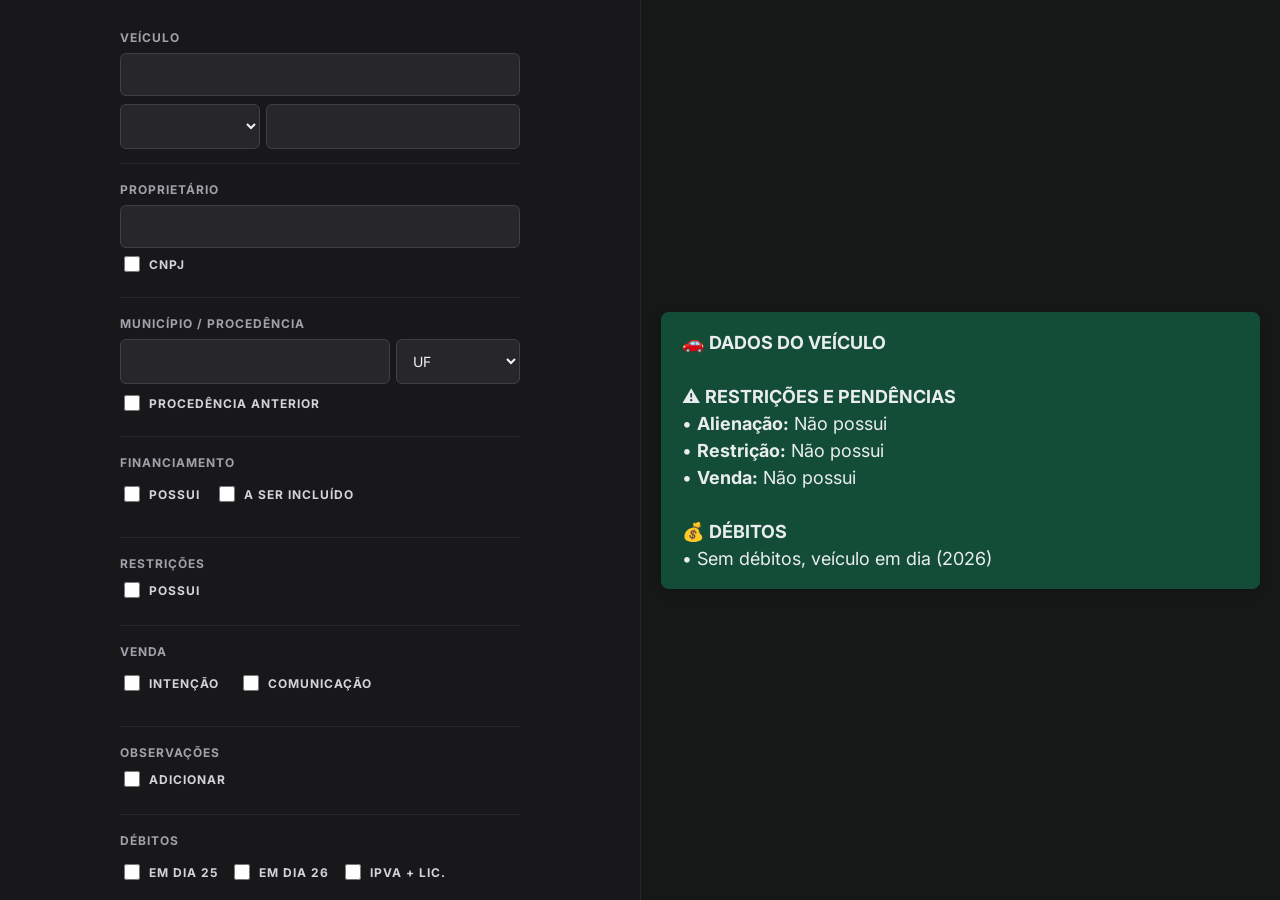
<file: index.html>
<!DOCTYPE html>
<html lang="pt-BR">
<head>
  <meta charset="UTF-8">
  <meta name="viewport" content="width=device-width, initial-scale=1.0">
  <title>Consulta de Veículo</title>
  <link rel="icon" type="image/png" href="[data-uri]">
  <link href="https://fonts.googleapis.com/css2?family=Inter:wght@400;700&display=swap" rel="stylesheet">
  <link rel="stylesheet" href="style.css">
</head>
<body>
  <div class="form-container">
    <div>
      <div class="field-group">
        <label>Veículo</label>
        <input type="text" id="placa" oninput="onInputPlaca(event)" style="margin-bottom: 8px;">
        <div style="display: flex; gap: 6px;">
          <select id="marca" onchange="atualizarPreview()" style="flex: 1;">
            <option value=""></option>
          </select>
          <input type="text" id="modeloAno" oninput="atualizarPreview()" style="flex: 2;">
        </div>
      </div>

      <div class="field-group">
        <label>Proprietário</label>
        <input type="text" id="proprietario" oninput="onInputCapitalize(event)">
        <label class="checkbox-wrap">
          <input type="checkbox" id="proprietarioCnpj" onchange="atualizarPreview()"> CNPJ
        </label>
      </div>

      <div class="field-group">
        <label>Município / Procedência</label>
        <div style="display: flex; gap: 6px; margin-bottom: 8px;">
          <input type="text" id="emplacadoEm" oninput="onInputCapitalize(event)" style="flex: 2.5;">
          <select id="municipioEstado" onchange="atualizarPreview()" style="flex: 1;">
            <option value="">UF</option>
          </select>
        </div>
        <label class="checkbox-wrap">
          <input type="checkbox" id="temAnterior" onchange="atualizarPreview()"> Procedência anterior
        </label>
        <select id="emplacadoAnterior" style="display: none; margin-top:8px;" onchange="atualizarPreview()">
            <option value="">UF</option>
        </select>
      </div>

      <div class="field-group">
        <label>Financiamento</label>
        <div style="display: flex; gap: 15px; margin-bottom: 10px;">
          <label class="checkbox-wrap"><input type="checkbox" id="temFinanciamento" onchange="atualizarPreview()"> Possui</label>
          <label class="checkbox-wrap"><input type="checkbox" id="financiamentoIncluso" onchange="atualizarPreview()"> A ser incluído</label>
        </div>
        <div id="financiamentoCampos" style="display: none; flex-direction: column; gap: 8px; width: 100%;">
          <div style="display: flex; gap: 6px; width: 100%;">
            <select id="financiamentoSelect" onchange="document.getElementById('financiamentoInfo').value = this.value; atualizarPreview();" style="flex: 1;">
              <option value="">Banco</option>
            </select>
            <input type="text" id="financiamentoInfo" style="flex: 1.5;" oninput="atualizarPreview()">
          </div>
          <input type="text" id="dataContrato" oninput="onInputData(event)">
        </div>
      </div>

      <div class="field-group">
        <label>Restrições</label>
        <label class="checkbox-wrap" style="margin-bottom:10px;">
          <input type="checkbox" id="temRenajud" onchange="atualizarPreview()"> Possui
        </label>
        <div id="renajudContainer" style="display: none; width: 100%;"></div>
        <button id="btnMaisRenajud" class="plus-button" type="button" onclick="adicionarRenajud()" style="display: none;">+</button>
      </div>

      <div class="field-group">
        <label>Venda</label>
        <div style="display: flex; gap: 20px; margin-bottom: 10px;">
          <label class="checkbox-wrap"><input type="checkbox" id="temIntencao" onchange="atualizarPreview()"> Intenção</label>
          <label class="checkbox-wrap"><input type="checkbox" id="temComunicacao" onchange="atualizarPreview()"> Comunicação</label>
        </div>
        <div id="vendaCampos" style="display: none; width: 100%;">
          <input type="text" id="nomeIntencao" oninput="onInputCapitalize(event)">
          <label class="checkbox-wrap" style="margin-bottom: 8px;">
            <input type="checkbox" id="nomeIntencaoCnpj" onchange="atualizarPreview()"> CNPJ
          </label>
          <input type="text" id="dataInclusaoIntencao" oninput="onInputData(event)">
        </div>
      </div>

      <div class="field-group">
        <label>Observações</label>
        <label class="checkbox-wrap" style="margin-bottom:10px;">
          <input type="checkbox" id="temObservacao" onchange="atualizarPreview()"> Adicionar
        </label>
        <div id="observacoesContainer" style="display: none; width: 100%; flex-direction: column;"></div>
        <button id="btnMaisObs" class="plus-button" type="button" onclick="adicionarObservacao()" style="display: none;">+</button>
      </div>

      <div class="field-group">
        <label>Débitos</label>
        <div style="display: flex; gap: 12px; margin-bottom: 12px; flex-wrap: wrap;">
          <label class="checkbox-wrap"><input type="checkbox" id="dia25" onchange="handleDiasChange(); atualizarPreview()"> Em dia 25</label>
          <label class="checkbox-wrap"><input type="checkbox" id="dia26" onchange="handleDiasChange(); atualizarPreview()"> Em dia 26</label>
          <label class="checkbox-wrap"><input type="checkbox" id="ipvaLic" onchange="toggleIpvaLic()"> IPVA + LIC.</label>
        </div>
        
        <div id="debitosContainer"></div>
        
        <div style="position: relative; width: 100%; margin-bottom: 10px;">
          <input type="text" value="Emissão" readonly style="color: #a1a1aa; cursor: not-allowed; opacity: 0.8; width: 100%; padding-right: 40px;">
          <input type="checkbox" id="chkEmissao" onchange="atualizarPreview()" style="position: absolute; right: 12px; top: 50%; transform: translateY(-50%); margin: 0;">
        </div>

        <div style="display: flex; gap: 8px;">
            <button class="plus-button" type="button" onclick="adicionarDebito()">+</button>
        </div>
      </div>

      <div class="field-group">
        <label>Valor total</label>
        <input type="text" id="debitoValor" oninput="atualizarPreview()">
        <button type="button" class="btn-shortcut" onclick="adicionar200()">+R$200,00</button>
      </div>

      <div class="field-group">
        <label>Multas em autuação</label>
        <label class="checkbox-wrap" style="margin-bottom:10px;">
          <input type="checkbox" id="temMultasAutuac" onchange="atualizarPreview()"> Possui
        </label>
        <div id="multasAutuacCampos" style="display: none; gap: 6px;">
          <input type="number" id="quantidadeMultas" style="flex: 0.5;" oninput="atualizarPreview()" min="1">
          <input type="text" id="valorMultas" style="flex: 1.5;" oninput="atualizarPreview()">
        </div>
      </div>

      <div class="field-group">
        <label>Multas recorridas</label>
        <label class="checkbox-wrap" style="margin-bottom:10px;">
          <input type="checkbox" id="temMultasRecor" onchange="atualizarPreview()"> Possui
        </label>
        <div id="multasRecorCampos" style="display: none; gap: 6px;">
          <input type="number" id="quantidadeMultasRecor" style="flex: 0.5;" oninput="atualizarPreview()" min="1">
          <input type="text" id="valorMultasRecor" style="flex: 1.5;" oninput="atualizarPreview()">
        </div>
      </div>

      <div class="field-group" style="border-bottom: none;">
        <label>Informações Desatualizadas</label>
        <div style="display: flex; gap: 15px;">
          <label class="checkbox-wrap"><input type="checkbox" id="temAvisoSP" onchange="atualizarPreview()"> SP</label>
          <label class="checkbox-wrap"><input type="checkbox" id="temAvisoRS" onchange="atualizarPreview()"> RS</label>
        </div>
      </div>

      <div class="buttons">
        <button id="btnCopiarMsg" class="btn-copiar" onclick="copiarMensagem()">Copiar</button>
        <button class="btn-limpar" onclick="limparCampos()">Limpar</button>
      </div>

      <div class="field-group" style="border-bottom: none; margin-top: 25px; padding-bottom: 0;">
        <label>Histórico</label>
        <select id="historicoSelect" onchange="carregarHistorico(this.value)">
          <option value=""></option>
        </select>
      </div>
    </div>
  </div>

  <div class="preview-container">
    <div class="whatsapp-message" id="previewMsg" contenteditable="true"></div>
  </div>

  <script src="script.js"></script>
</body>
</html>
</file>
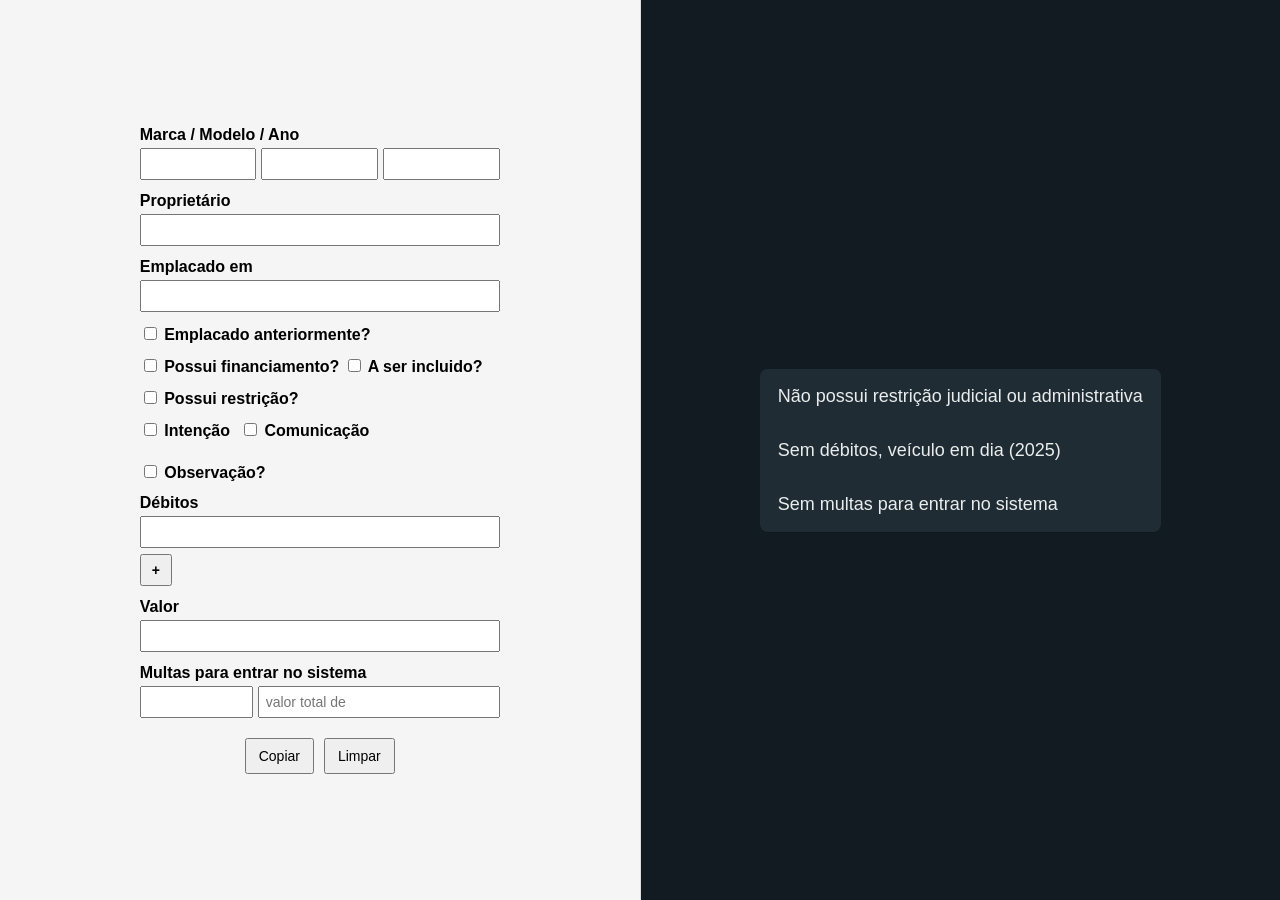
<file: consulta-veiculos.html>
<!DOCTYPE html>
<html lang="pt-BR">
<head>
  <meta charset="UTF-8">
  <meta name="viewport" content="width=device-width, initial-scale=1.0">
  <title>Consulta de Veículo</title>
  <style>
    body {
      margin: 0;
      font-family: Arial, sans-serif;
      display: flex;
      height: 100vh;
      min-height: 0;
    }
    .form-container, .preview-container {
      padding: 20px;
      flex: 1 1 0;
      overflow-y: hidden; /* remove o scroll vertical */
      min-height: 0;
      box-sizing: border-box;
    }
    .form-container {
      background: #f5f5f5;
      border-right: 1px solid #ddd;
      display: flex;
      flex-direction: column;
      align-items: center;
      justify-content: center;
      height: 100vh;
      min-height: 0;
      overflow-y: auto; /* Adicionar esta linha */
    }
    .form-container > div {
      max-width: 360px;
      width: 100%;
    }
    .preview-container {
      background: #111b21;
      display: flex;
      align-items: center;
      justify-content: center;
      min-height: 0;
    }
    .whatsapp-message {
      background: #202c33;
      color: #e9edef;
      border-radius: 7.5px;
      padding: 14px 18px;
      max-width: 600px;
      font-size: 18px; /* aumentado de 15px para 18px */
      line-height: 1.5;
      white-space: pre-wrap;
      box-shadow: 0 1px 0.5px rgba(0,0,0,0.13);
    }
    .field-group {
      margin-bottom: 12px;
    }
    label {
      display: block;
      font-weight: bold;
      margin-bottom: 4px;
    }
    input[type="text"], select {
      width: 100%;
      padding: 6px;
      box-sizing: border-box;
      font-size: 14px;
    }
    .inline-checkboxes {
      display: flex;
      gap: 10px;
      align-items: center;
    }
    .buttons {
      display: flex;
      justify-content: center;
      gap: 10px;
      margin-top: 20px;
    }
    button {
      padding: 8px 12px;
      font-size: 14px;
      cursor: pointer;
    }
    .debito-linha {
      display: flex;
      gap: 6px;
      align-items: center;
      margin-bottom: 6px;
    }
    .debito-linha input {
      flex: 1;
    }
    .plus-button {
      padding: 6px 10px;
      font-weight: bold;
      cursor: pointer;
    }
    #observacaoTexto {
      margin-top: 6px;
    }
  </style>
<script defer data-domain="consulta-veiculo.tiiny.site" src="https://analytics.tiiny.site/js/plausible.js"></script><script type="text/javascript" src="https://tiiny.host/ad-script.js"></script><script defer data-domain="consulta-veiculo.tiiny.site" src="https://analytics.tiiny.site/js/plausible.js"></script><script type="text/javascript" src="https://tiiny.host/ad-script.js"></script></head>
<body>
  <div class="form-container">
    <div>
      <div class="field-group">
        <label>Marca / Modelo / Ano</label>
        <div style="display: flex; gap: 5px;">
          <input type="text" id="marca" style="flex: 1;" oninput="atualizarPreview()">
          <input type="text" id="modelo" style="flex: 1;" oninput="atualizarPreview()">
          <input type="text" id="ano" style="flex: 1;" oninput="atualizarPreview()">
        </div>
      </div>

      <div class="field-group">
        <label>Proprietário</label>
        <input type="text" id="proprietario" oninput="atualizarPreview()">
      </div>

      <div class="field-group">
        <label>Emplacado em</label>
        <input type="text" id="emplacadoEm" oninput="atualizarPreview()">
      </div>

      <div class="field-group">
        <label><input type="checkbox" id="temAnterior" onchange="atualizarPreview()"> Emplacado anteriormente?</label>
        <input type="text" id="emplacadoAnterior" style="display: none;" oninput="atualizarPreview()">
      </div>

      <div class="field-group">
        <label>
          <input type="checkbox" id="temFinanciamento" onchange="atualizarPreview()"> Possui financiamento?
          <input type="checkbox" id="financiamentoIncluso" onchange="atualizarPreview()"> A ser incluido?
        </label>
        <input type="text" id="financiamentoInfo" style="display: none;" oninput="atualizarPreview()">
        <label id="labelDataContrato" style="display: none; margin-top: 6px;">Data do contrato</label>
        <input type="text" id="dataContrato" style="display: none;" oninput="atualizarPreview()">
      </div>

      <div class="field-group">
        <label><input type="checkbox" id="temRenajud" onchange="atualizarPreview()"> Possui restrição<span title="Restrição judicial ou administrativa">?</span></label>
        <select id="renajudTipo" style="display: none;" onchange="atualizarPreview()">
          <option value="transferência">RENAJUD de transferência</option>
          <option value="licenciamento">RENAJUD de licenciamento</option>
          <option value="circulação">RENAJUD de circulação</option>
          <option value="penhora">RENAJUD de penhora</option>
          <option value="execucao-certidao">Execução por certidão</option>
        </select>
      </div>

      <div class="field-group inline-checkboxes">
        <label><input type="checkbox" id="temIntencao" onchange="atualizarPreview()"> Intenção</label>
        <label><input type="checkbox" id="temComunicacao" onchange="atualizarPreview()"> Comunicação</label>
      </div>
      <input type="text" id="nomeIntencao" style="display: none;" oninput="atualizarPreview()">

      <div class="field-group" style="margin-top: 18px;">
        <label><input type="checkbox" id="temObservacao" onchange="atualizarPreview()"> Observação?</label>
        <input type="text" id="observacaoTexto" style="display: none;" oninput="atualizarPreview()">
      </div>

      <div class="field-group">
        <label>Débitos</label>
        <div id="debitosContainer"></div>
        <button class="plus-button" type="button" onclick="adicionarDebito()">+</button>
      </div>

      <div class="field-group">
        <label>Valor</label>
        <input type="text" id="debitoValor" oninput="atualizarPreview()">
      </div>

      <div class="field-group">
        <label>Multas para entrar no sistema</label>
        <div style="display: flex; gap: 5px;">
          <input type="text" id="quantidadeMultas" style="flex: 0.6;" oninput="atualizarPreview()">
          <input type="text" id="valorMultas" style="flex: 1.4;" placeholder="valor total de" oninput="atualizarPreview()">
        </div>
      </div>

      <div class="buttons">
        <button onclick="copiarMensagem()">Copiar</button>
        <button onclick="limparCampos()">Limpar</button>
      </div>
    </div>
  </div>

  <div class="preview-container">
    <div class="whatsapp-message" id="previewMsg">
      Pré-visualização da mensagem
    </div>
  </div>

  <script>
    function capitalizeWords(str) {
      // Palavras de duas letras que começam com D para manter minúsculas
      const dWords = ['de', 'da', 'do', 'das', 'dos'];
      return str
        .toLowerCase()
        .replace(/(?:^|\s|[.])[a-zà-ú]/g, function(match) {
          return match.toUpperCase();
        })
        .replace(/\b([Dd][aeo]s?)\b/g, function(match) {
          return dWords.includes(match.toLowerCase()) ? match.toLowerCase() : match;
        });
    }

    function onInputCapitalize(e) {
      const start = e.target.selectionStart;
      const end = e.target.selectionEnd;
      const value = e.target.value;
      const newValue = capitalizeWords(value);
      if (value !== newValue) {
        e.target.value = newValue;
        // restaura o cursor
        e.target.setSelectionRange(start, end);
      }
    }

    function adicionarDebito() {
      const container = document.getElementById('debitosContainer');
      const linha = document.createElement('div');
      linha.className = 'debito-linha';
      const input = document.createElement('input');
      input.type = 'text';
      input.className = 'descricaoDebito';
      // Remover o listener de capitalização
      // input.addEventListener('input', onInputCapitalize);
      input.addEventListener('input', atualizarPreview);
      linha.appendChild(input);
      container.appendChild(linha);
    }

    function formatarValor(valor) {
      const numero = parseFloat(valor.replace(/[^0-9]/g, ''));
      if (isNaN(numero)) return '';
      return 'R$' + numero.toLocaleString('pt-BR', { minimumFractionDigits: 0 });
    }

    function atualizarPreview() {
      // campos de texto a serem capitalizados
      const marca = document.getElementById('marca').value;
      const modelo = document.getElementById('modelo').value;
      const ano = capitalizeWords(document.getElementById('ano').value);
      const emplacadoAnterior = document.getElementById('temAnterior').checked ? document.getElementById('emplacadoAnterior').value : ''; // sem capitalizeWords
      const proprietario = capitalizeWords(document.getElementById('proprietario').value);
      const emplacadoEm = document.getElementById('emplacadoEm').value; // sem capitalizeWords
      const financiamento = document.getElementById('temFinanciamento').checked ? document.getElementById('financiamentoInfo').value : '';
      const financiamentoIncluso = document.getElementById('financiamentoIncluso').checked;
      const dataContrato = capitalizeWords(document.getElementById('dataContrato').value);
      const temRenajud = document.getElementById('temRenajud').checked;
      const renajud = temRenajud ? document.getElementById('renajudTipo').value.toLowerCase() : '';
      const debitoValor = formatarValor(document.getElementById('debitoValor').value);
      const temIntencao = document.getElementById('temIntencao').checked;
      const temComunicacao = document.getElementById('temComunicacao').checked;
      const nomeIntencao = capitalizeWords(document.getElementById('nomeIntencao').value);
      const temObs = document.getElementById('temObservacao').checked;
      const obsTexto = document.getElementById('observacaoTexto').value; // sem capitalizeWords
      const qtdMultas = parseInt(document.getElementById('quantidadeMultas').value || '0');
      const valorMultas = formatarValor(document.getElementById('valorMultas').value);

      let mensagem = '';

      if (marca || modelo || ano) mensagem += `*${marca} ${modelo} ${ano}*\n`;
      if (proprietario) mensagem += `Proprietário ${proprietario}\n`;
      if (emplacadoEm) mensagem += `Emplacado em ${emplacadoEm}\n`;
      if (emplacadoAnterior) mensagem += `\nEmplacado anteriormente em ${emplacadoAnterior}\n`;
      if (financiamento) {
        mensagem += `\nPossui financiamento${financiamentoIncluso ? ' a ser incluso' : ''} em favor do banco ${financiamento}\n`;
      }
      if (dataContrato) mensagem += `Data do contrato ${dataContrato}\n`;

      if (temRenajud && renajud) {
        if (renajud === 'execucao-certidao') {
          mensagem += `\n*Veículo possui uma restrição de execução por certidão*\n`;
        } else {
          mensagem += `\n*Possui RENAJUD de ${renajud}*\n`;
        }
      } else {
        mensagem += `\nNão possui restrição judicial ou administrativa\n`;
      }

      if ((temIntencao || temComunicacao) && nomeIntencao) {
        if (temIntencao && temComunicacao) {
          mensagem += `\nPossui intenção e comunicação de venda para ${nomeIntencao}\n`;
        } else if (temIntencao) {
          mensagem += `\nPossui intenção de venda para ${nomeIntencao}\n`;
        } else if (temComunicacao) {
          mensagem += `\nPossui comunicação de venda para ${nomeIntencao}\n`;
        }
      }

      if (temObs && obsTexto) {
        mensagem += `\n${obsTexto}\n`;
      }

      const descricoes = document.querySelectorAll('.descricaoDebito');
      let debitosTextos = [];
      descricoes.forEach(input => {
        const valor = input.value.trim(); // sem capitalizeWords
        if (valor) debitosTextos.push(valor);
      });

      if (debitosTextos.length > 0) {
        mensagem += `\n`;
        if (debitosTextos.length === 1) {
          if (debitoValor) {
            mensagem += `${debitosTextos[0]} =\n*${debitoValor}*\n`;
          } else {
            mensagem += `${debitosTextos[0]} =\n`;
          }
        } else {
          for (let i = 0; i < debitosTextos.length; i++) {
            if (i === debitosTextos.length - 1) {
              mensagem += `${debitosTextos[i]} =\n`;
            } else {
              mensagem += `${debitosTextos[i]} +\n`;
            }
          }
          if (debitoValor) {
            mensagem += `*${debitoValor}*\n`;
          }
        }
      } else {
        mensagem += `\nSem débitos, veículo em dia (2025)\n`;
      }

      if (!isNaN(qtdMultas)) {
        if (qtdMultas <= 0) {
          mensagem += `\nSem multas para entrar no sistema`;
        } else {
          mensagem += `\n*${qtdMultas}* multa${qtdMultas > 1 ? 's' : ''} para entrar no sistema (valor de ${valorMultas})`;
        }
      }

      // Exibe o preview com negrito visual (substitui **texto** por <b>texto</b>)
      function renderNegrito(texto) {
        return texto.replace(/\*([^\*]+)\*/g, '<b>$1</b>');
      }
      document.getElementById('previewMsg').innerHTML = renderNegrito(mensagem.trim() || 'Pré-visualização da mensagem');

      document.getElementById('nomeIntencao').style.display = (temIntencao || temComunicacao) ? 'block' : 'none';
      document.getElementById('observacaoTexto').style.display = temObs ? 'block' : 'none';
      document.getElementById('emplacadoAnterior').style.display = document.getElementById('temAnterior').checked ? 'block' : 'none';
      document.getElementById('financiamentoInfo').style.display = document.getElementById('temFinanciamento').checked ? 'block' : 'none';
      document.getElementById('dataContrato').style.display = document.getElementById('temFinanciamento').checked ? 'block' : 'none';
      document.getElementById('labelDataContrato').style.display = document.getElementById('temFinanciamento').checked ? 'block' : 'none';
      document.getElementById('renajudTipo').style.display = temRenajud ? 'block' : 'none';
    }

    function copiarMensagem() {
      // Copia o texto com asteriscos (não o renderizado)
      let mensagem = '';
      // Gera a mensagem novamente, igual ao preview, mais sem HTML
      const marca = document.getElementById('marca').value;
      const modelo = document.getElementById('modelo').value;
      const ano = capitalizeWords(document.getElementById('ano').value);
      const emplacadoAnterior = document.getElementById('temAnterior').checked ? document.getElementById('emplacadoAnterior').value : '';
      const proprietario = capitalizeWords(document.getElementById('proprietario').value);
      const emplacadoEm = document.getElementById('emplacadoEm').value; // sem capitalizeWords
      const financiamento = document.getElementById('temFinanciamento').checked ? document.getElementById('financiamentoInfo').value : '';
      const financiamentoIncluso = document.getElementById('financiamentoIncluso').checked;
      const dataContrato = capitalizeWords(document.getElementById('dataContrato').value);
      const temRenajud = document.getElementById('temRenajud').checked;
      const renajud = temRenajud ? document.getElementById('renajudTipo').value.toLowerCase() : '';
      const debitoValor = formatarValor(document.getElementById('debitoValor').value);
      const temIntencao = document.getElementById('temIntencao').checked;
      const temComunicacao = document.getElementById('temComunicacao').checked;
      const nomeIntencao = capitalizeWords(document.getElementById('nomeIntencao').value);
      const temObs = document.getElementById('temObservacao').checked;
      const obsTexto = document.getElementById('observacaoTexto').value;
      const qtdMultas = parseInt(document.getElementById('quantidadeMultas').value || '0');
      const valorMultas = formatarValor(document.getElementById('valorMultas').value);

      if (marca || modelo || ano) mensagem += `*${marca} ${modelo} ${ano}*\n`;
      if (proprietario) mensagem += `Proprietário ${proprietario}\n`;
      if (emplacadoEm) mensagem += `Emplacado em ${emplacadoEm}\n`;
      if (emplacadoAnterior) mensagem += `\nEmplacado anteriormente em ${emplacadoAnterior}\n`;
      if (financiamento) {
        mensagem += `\nPossui financiamento${financiamentoIncluso ? ' a ser incluso' : ''} em favor do banco ${financiamento}\n`;
      }
      if (dataContrato) mensagem += `Data do contrato ${dataContrato}\n`;

      if (temRenajud && renajud) {
        if (renajud === 'execucao-certidao') {
          mensagem += `\nVeículo possui uma restrição de execução por certidão\n`;
        } else {
          mensagem += `\n*Possui RENAJUD de ${renajud}*\n`;
        }
      } else {
        mensagem += `\nNão possui restrição judicial ou administrativa\n`;
      }

      if ((temIntencao || temComunicacao) && nomeIntencao) {
        if (temIntencao && temComunicacao) {
          mensagem += `\nPossui intenção e comunicação de venda para ${nomeIntencao}\n`;
        } else if (temIntencao) {
          mensagem += `\nPossui intenção de venda para ${nomeIntencao}\n`;
        } else if (temComunicacao) {
          mensagem += `\nPossui comunicação de venda para ${nomeIntencao}\n`;
        }
      }

      if (temObs && obsTexto) {
        mensagem += `\n${obsTexto}\n`;
      }

      const descricoes = document.querySelectorAll('.descricaoDebito');
      let debitosTextos = [];
      descricoes.forEach(input => {
        const valor = input.value.trim();
        if (valor) debitosTextos.push(valor);
      });

      if (debitosTextos.length > 0) {
        mensagem += `\n`;
        if (debitosTextos.length === 1) {
          if (debitoValor) {
            mensagem += `${debitosTextos[0]} =\n*${debitoValor}*\n`;
          } else {
            mensagem += `${debitosTextos[0]} =\n`;
          }
        } else {
          for (let i = 0; i < debitosTextos.length; i++) {
            if (i === debitosTextos.length - 1) {
              mensagem += `${debitosTextos[i]} =\n`;
            } else {
              mensagem += `${debitosTextos[i]} +\n`;
            }
          }
          if (debitoValor) {
            mensagem += `*${debitoValor}*\n`;
          }
        }
      } else {
        mensagem += `\nSem débitos, veículo em dia (2025)\n`;
      }

      if (!isNaN(qtdMultas)) {
        if (qtdMultas <= 0) {
          mensagem += `\nSem multas para entrar no sistema`;
        } else {
          mensagem += `\n*${qtdMultas}* multa${qtdMultas > 1 ? 's' : ''} para entrar no sistema (valor de ${valorMultas})`;
        }
      }

      navigator.clipboard.writeText(mensagem.trim()).then(() => alert('Mensagem copiada'));
    }

    function limparCampos() {
      document.querySelectorAll('input[type="text"]').forEach(input => {
        input.value = '';
      });
      document.querySelectorAll('input[type="checkbox"]').forEach(cb => cb.checked = false);
      document.querySelectorAll('select').forEach(sel => sel.value = sel.options[0].value);
      document.getElementById('debitosContainer').innerHTML = '';
      adicionarDebito();
      atualizarPreview();
    }

    window.onload = () => {
      document.querySelectorAll('input[type="text"]').forEach(input => {
        if (
          input.id !== 'marca' &&
          input.id !== 'modelo' &&
          input.id !== 'observacaoTexto' &&
          input.id !== 'financiamentoInfo' &&
          input.id !== 'emplacadoAnterior' &&
          input.id !== 'emplacadoEm'
        ) {
          input.addEventListener('input', onInputCapitalize);
        }
      });
      adicionarDebito();
      atualizarPreview();
    };
  </script>
</body>
</html>
</file>
<file: style.css>
* { box-sizing: border-box; }

body { 
  margin: 0; 
  font-family: 'Inter', 'Helvetica', sans-serif; 
  display: flex; 
  height: 100vh; 
  background: #161717; 
}

.form-container { 
  background: #18181b; 
  color: #f4f4f5; 
  border-right: 1px solid #27272a; 
  display: flex; 
  flex-direction: column; 
  align-items: center; 
  flex: 1; 
  overflow-y: auto; 
  padding: 30px 20px;
}

.form-container > div { max-width: 400px; width: 100%; }

.field-group { 
  margin-bottom: 18px; 
  border-bottom: 1px solid #27272a; 
  padding-bottom: 14px; 
}

label { 
  display: block; 
  font-weight: 700; 
  margin-bottom: 8px; 
  color: #a1a1aa; 
  font-size: 12px; 
  text-transform: uppercase; 
  letter-spacing: 1px; 
}

input[type="text"], input[type="number"], select { 
  width: 100%; 
  padding: 12px; 
  border-radius: 6px; 
  border: 1px solid #3f3f46; 
  background: #27272a; 
  color: #f4f4f5; 
  font-size: 14px; 
  transition: border-color 0.3s;
  font-family: inherit; 
  outline: none;
  display: block;
}

input:focus, select:focus { border-color: #B90200; }

.buttons { display: flex; gap: 12px; margin-top: 25px; }

button { 
  padding: 12px; 
  border-radius: 6px; 
  border: none; 
  font-weight: 700; 
  cursor: pointer; 
  font-family: inherit; 
  transition: transform 0.1s, background-color 0.2s; 
}

button:active { transform: scale(0.97); }

.btn-copiar, .plus-button, .btn-shortcut { 
  background: #B90200; 
  color: #FFFFFF; 
}

.btn-copiar:hover, .btn-shortcut:hover { background: #D60300; }

.btn-copiar.success { background: #2e7d32 !important; color: #ffffff !important; }

.btn-limpar { background: #3f3f46; color: #FFFFFF; flex: 1; }
.btn-limpar:hover { background: #52525b; }
.btn-copiar { flex: 1; }

.plus-button { 
  width: 34px; height: 34px; 
  display: inline-flex; 
  align-items: center; 
  justify-content: center; 
  font-size: 24px; 
  line-height: 0; 
  padding: 0; 
  margin-top: 8px; 
  border-radius: 6px; 
}

.btn-shortcut { 
  height: 30px; 
  padding: 0 12px; 
  font-size: 12px; 
  margin-top: 8px; 
  border-radius: 6px;
  width: fit-content;
  display: inline-flex;
  align-items: center;
}

.checkbox-wrap { 
  display: flex; 
  align-items: center; 
  gap: 6px; 
  font-size: 12px; 
  color: #d4d4d8; 
  cursor: pointer; 
  margin-top: 5px; 
  font-weight: 700; 
}

input[type="checkbox"] { accent-color: #B90200; width: 16px; height: 16px; cursor: pointer; }

.preview-container { 
  background: #161717; 
  display: flex; 
  align-items: center; 
  justify-content: center; 
  flex: 1; 
  padding: 20px;
}

.whatsapp-message { 
  background: #144D37; 
  color: #e9edef; 
  border-radius: 7.5px; 
  padding: 16px 20px; 
  max-width: 600px; 
  width: 100%;
  font-size: 18px; 
  line-height: 1.5; 
  white-space: pre-wrap; 
  outline: none;
  border: 1px solid #144D37; 
  cursor: text;
  box-shadow: 0 4px 12px rgba(0,0,0,0.15);
}

.whatsapp-message:focus { border-color: #B90200; }

#previewMsg b { font-weight: bold; }

.row-item { display: flex; gap: 8px; align-items: center; margin-bottom: 10px; width: 100%; }
.row-item input, .row-item select { flex: 1; }
</file>
